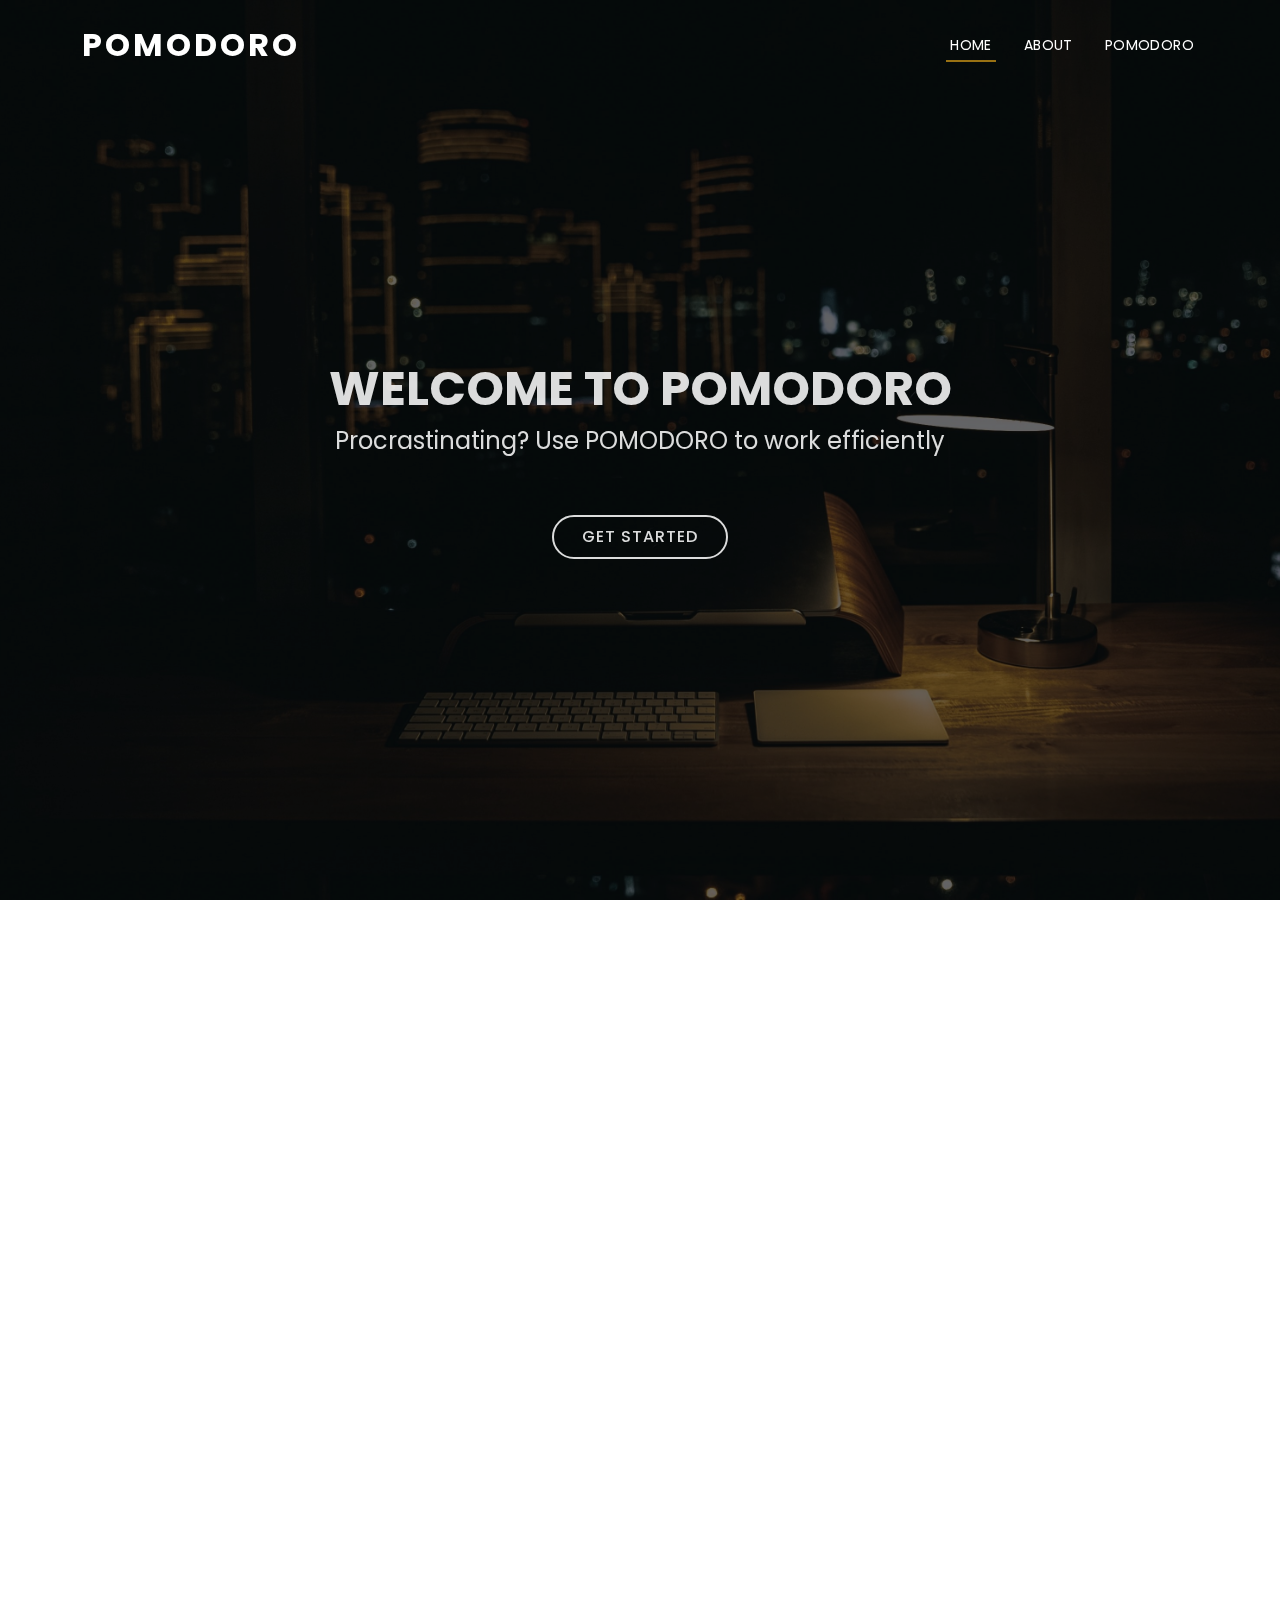
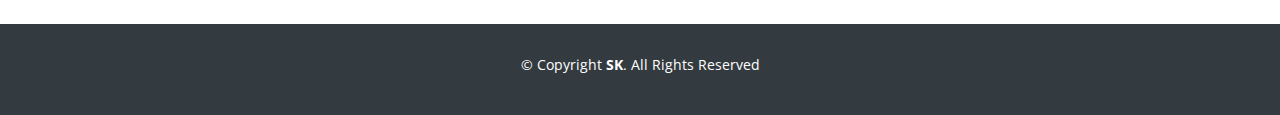
<file: index.html>
<!DOCTYPE html>
<html lang="en">

<head>
  <meta charset="utf-8">
  <meta content="width=device-width, initial-scale=1.0" name="viewport">

  <title>Pomodoro</title>
  <meta content="" name="description">
  <meta content="" name="keywords">

  <!-- Favicons -->
  <link href="assets/img/favicon.png" rel="icon">
  <link href="assets/img/apple-touch-icon.png" rel="apple-touch-icon">

  <!-- Google Fonts -->
  <link href="https://fonts.googleapis.com/css?family=Open+Sans:300,300i,400,400i,700,700i|Poppins:300,400,500,700" rel="stylesheet">

  <!-- Vendor CSS Files -->
  <link href="assets/vendor/aos/aos.css" rel="stylesheet">
  <link href="assets/vendor/bootstrap/css/bootstrap.min.css" rel="stylesheet">
  <link href="assets/vendor/bootstrap-icons/bootstrap-icons.css" rel="stylesheet">
  <link href="assets/vendor/boxicons/css/boxicons.min.css" rel="stylesheet">
  <link href="assets/vendor/glightbox/css/glightbox.min.css" rel="stylesheet">
  <link href="assets/vendor/swiper/swiper-bundle.min.css" rel="stylesheet">

  <!-- Template Main CSS File -->
  <link href="assets/css/style.css" rel="stylesheet">

</head>

<body>

  <!-- ======= Header ======= -->
  <header id="header" class="fixed-top d-flex align-items-center header-transparent">
    <div class="container d-flex justify-content-between align-items-center">

      <div id="logo">
        <!-- <a href="index.html"><img src="assets/img/timer_logo.png" alt=""></a> -->
        <!-- Uncomment below if you prefer to use a text logo -->
        <h1><a href="index.html">POMODORO</a></h1>
      </div>

      <nav id="navbar" class="navbar">
        <ul>
          <li><a class="nav-link scrollto active" href="#hero">Home</a></li>
          <li><a class="nav-link scrollto" href="#about">About</a></li>
          <li><a class="nav-link scrollto" href="pomo.html">Pomodoro</a></li>
        </ul>
        <i class="bi bi-list mobile-nav-toggle"></i>
      </nav><!-- .navbar -->
    </div>
  </header><!-- End Header -->

  <!-- ======= Hero Section ======= -->
  <section id="hero">
    <div class="hero-container" data-aos="zoom-in" data-aos-delay="100">
      <h1>Welcome to POMODORO</h1>
      <h2>Procrastinating? Use POMODORO to work efficiently</h2>
      <div class="links-container">
        <a href="pomo.html" class="btn-get-started">Get Started</a>
        <!-- <a href="#cat" class="btn-get-started">Categories</a> -->
      </div>
      
    </div>
  </section><!-- End Hero Section -->

  <main id="main">

    <!-- ======= About Section ======= -->
    <section id="about">
      <div class="container" data-aos="fade-up">
        
        <div class="row about-container">
            <br><br><br><br><br><br><br>

          <div class="col-lg-6 content order-lg-1 order-2">
            <h2 class="title">What is POMODORO?</h2>
            <p>
              POMODORO is a <span><b>Time Management</b></span> technique.
              It is designed to improve productivity and focus by breaking work into intervals.
              <p><span><b><i><u>Fun Fact:</u></i></b></span><br>
                It is named after a tomato shaped kitchen timer which the developer of this technique Cirillo used.
                <br><span><b>"Pomodoro"</b></span> being the Italian word for <span><b>"Tomato"</b></span>
              </p> 
            </p>

            <div class="icon-box" data-aos="fade-up" data-aos-delay="100">
              <div class="icon"><img src="assets\img\laptop.png" height="40px" width="40px"></div>
              <h4 class="title"><a href="">Work Time</a></h4>
              <p class="description">The work interval is traditionally of <span><b>25 minutes</b></span>. </p>
            </div>

            <div class="icon-box" data-aos="fade-up" data-aos-delay="200">
              <div class="icon"><img src="assets\img\stretching.png" height="40px" width="40px"></div>
              <h4 class="title"><a href="">Short Break</a></h4>
              <p class="description">The short break is of <span><b>5 minutes</b></span>. <br>A short break is taken after every work interval.</p>
            </div>

            <div class="icon-box" data-aos="fade-up" data-aos-delay="300">
              <div class="icon"><img src="assets\img\cup.png" height="40px" width="40px"></div>
              <h4 class="title"><a href="">Long Break</a></h4>
              <p class="description">A more extended break of about <span><b>15-20 minutes</b></span>.<br> It is taken after completion of 4 POMODOROS.</p>
            </div>

          </div>
          

          <div class="col-lg-6 background order-lg-2 order-1" data-aos="fade-left" data-aos-delay="100">
            <img src="assets\img\about_img.jpg" height="385px" width="100%">
          </div>
        </div>

      </div>
    </section><!-- End About Section -->

   <!-- ======= Footer ======= -->
  <footer id="footer">
    <div class="footer-top">
      <div class="container">

      </div>
    </div>

    <div class="container">
      <div class="copyright">
        &copy; Copyright <strong>SK</strong>. All Rights Reserved
      </div>
      <div class="credits">
        <!--
        All the links in the footer should remain intact.
        You can delete the links only if you purchased the pro version.
        Licensing information: https://bootstrapmade.com/license/
        Purchase the pro version with working PHP/AJAX contact form: https://bootstrapmade.com/buy/?theme=Regna
      -->
        <!-- Designed by <a href="https://bootstrapmade.com/">BootstrapMade</a> -->
      </div>
    </div>
  </footer><!-- End Footer -->

  <a href="#" class="back-to-top d-flex align-items-center justify-content-center"><i class="bi bi-arrow-up-short"></i></a>

  <!-- Vendor JS Files -->
  <script src="assets/vendor/purecounter/purecounter_vanilla.js"></script>
  <script src="assets/vendor/aos/aos.js"></script>
  <script src="assets/vendor/bootstrap/js/bootstrap.bundle.min.js"></script>
  <script src="assets/vendor/glightbox/js/glightbox.min.js"></script>
  <script src="assets/vendor/isotope-layout/isotope.pkgd.min.js"></script>
  <script src="assets/vendor/swiper/swiper-bundle.min.js"></script>
  <script src="assets/vendor/php-email-form/validate.js"></script>

  <!-- Template Main JS File -->
  <script src="assets/js/main.js"></script>
  <script src="script_index.js"></script>

</body>

</html>
</file>
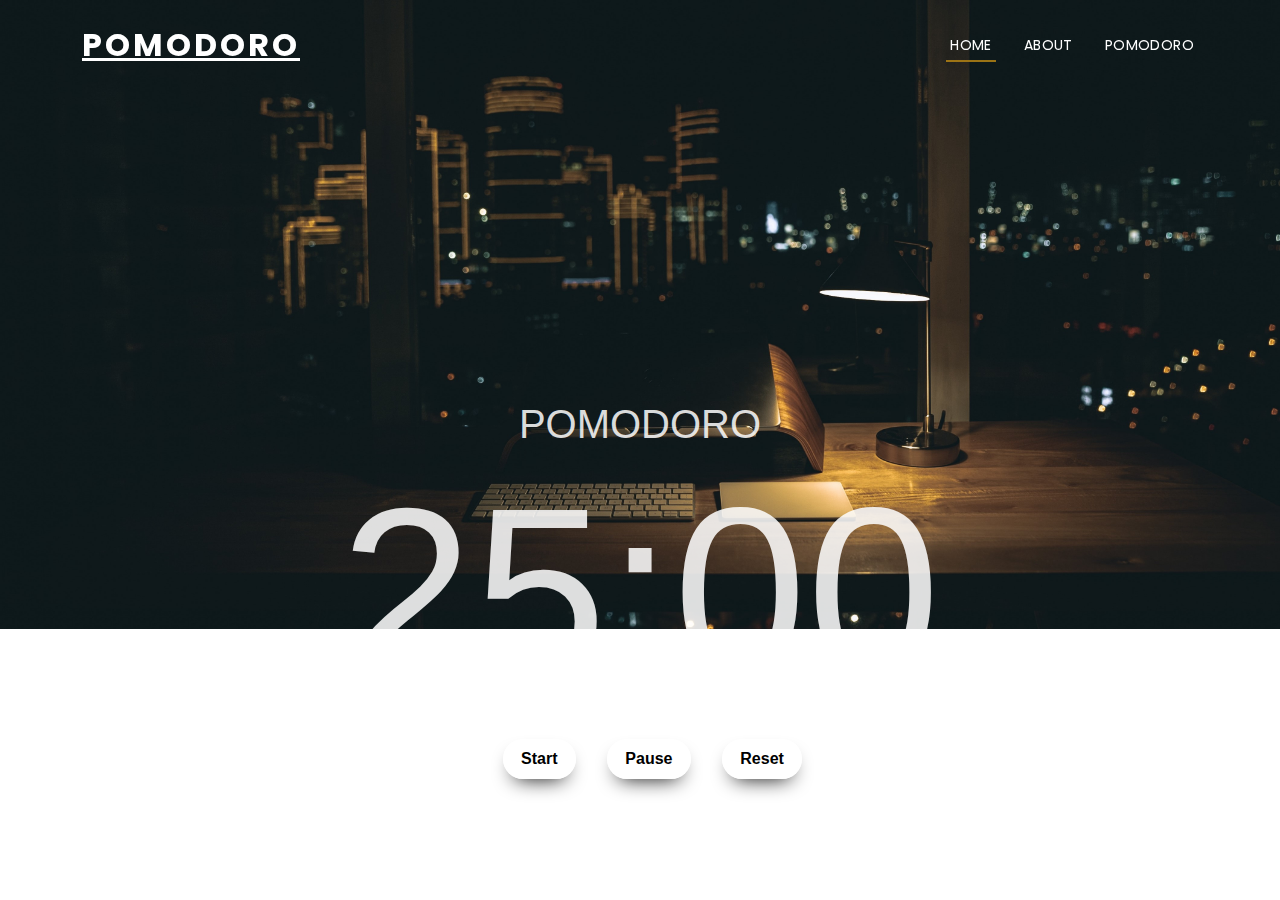
<file: pomo.html>
<!-- <!doctype HTML>
<html>
	<head>
		<title>Pomodoro app</title>
		<meta charset="UTF-8">
        <link rel="icon" href="icon.png">
		<meta name="viewport" content="width=device-width, initial-scale=1.0">
		<link rel="stylesheet" href="style.css" />
	</head> -->
<!DOCTYPE html>
<html lang="en">
    
    <head>
      <meta charset="utf-8">
      <meta content="width=device-width, initial-scale=1.0" name="viewport">
    
      <title>Pomodoro</title>
      <meta content="" name="description">
      <meta content="" name="keywords">
    
      <!-- Favicons -->
      <link href="assets/img/favicon.png" rel="icon">
      <link href="assets/img/apple-touch-icon.png" rel="apple-touch-icon">
    
      <!-- Google Fonts -->
      <link href="https://fonts.googleapis.com/css?family=Open+Sans:300,300i,400,400i,700,700i|Poppins:300,400,500,700" rel="stylesheet">
    
      <!-- Vendor CSS Files -->
      <link href="assets/vendor/aos/aos.css" rel="stylesheet">
      <link href="assets/vendor/bootstrap/css/bootstrap.min.css" rel="stylesheet">
      <link href="assets/vendor/bootstrap-icons/bootstrap-icons.css" rel="stylesheet">
      <link href="assets/vendor/boxicons/css/boxicons.min.css" rel="stylesheet">
      <link href="assets/vendor/glightbox/css/glightbox.min.css" rel="stylesheet">
      <link href="assets/vendor/swiper/swiper-bundle.min.css" rel="stylesheet">
    
      <!-- Template Main CSS File -->
      <link href="style.css" rel="stylesheet">
    
    </head>
	<body>
        <!-- ======= Header ======= -->
  <header id="header" class="fixed-top d-flex align-items-center header-transparent">
    <div class="container d-flex justify-content-between align-items-center">

      <div id="logo">
        <!-- <a href="index.html"><img src="assets/img/timer_logo.png" alt=""></a> -->
        <!-- Uncomment below if you prefer to use a text logo -->
        <h1><a href="index.html">POMODORO</a></h1>
      </div>

      <nav id="navbar" class="navbar">
        <ul>
          <li><a class="nav-link scrollto active" href="index.html#hero">Home</a></li>
          <li><a class="nav-link scrollto" href="index.html#about">About</a></li>
          <li><a class="nav-link scrollto" href="pomo.html">Pomodoro</a></li>
        </ul>
        <i class="bi bi-list mobile-nav-toggle"></i>
      </nav><!-- .navbar -->
    </div>
  </header><!-- End Header -->
        
        <div class="small">
            <h3 id="name">POMODORO</h3>
            <div class="timer">
                <h1 class="min">25:00</h1>
            </div>
            <button type="button" id="btn">Start</button>
            <button type="button" id="pause">Pause</button>
            <button type="button" id="resume">resume</button>
            <button type="button" id="reset">Reset</button>
        </div>
		<script src="script.js"></script>
	</body>
</html>
</file>
<file: style.css>
body {
	font-family: -apple-system, BlinkMacSystemFont, Segoe UI, Roboto, Oxygen, Ubuntu, Cantarell,
		Fira Sans, Droid Sans, Helvetica Neue, sans-serif;
	line-height: 1.6;
	font-size: 28px;
    max-width: 500px;
    /* background-color: tomato; */
    text-align: center;
    background: url(../assets/img/bg_image_dark_.jpg);
    background-size: cover;
    background-repeat: no-repeat;
    /* background-position: center; */
}

#name{
    font-size: 2.5rem;
    margin: 0 0;
    color: #ffffffdb;
}
h1{
    font-size: 15rem;
    margin: 0 0;
    color: #ffffffdb;
}
.small{
    width: 700px;
    height: 500px;
    margin: auto;
    position: absolute;
    top: 100; bottom: 0; left: 0; right: 0;
    color: #ffffffdb;
}
button:hover{
    opacity: 0.6;
}
.hide{
    display: none;
}


button{
    background: #ffffffdb;
    border-radius: 999px;
    margin-left: 25px;
    box-shadow: #0b0b0b 0 10px 20px -10px;
    box-sizing: border-box;
    color: #000000;
    cursor: pointer;
    font-family: Inter,Helvetica,"Apple Color Emoji","Segoe UI Emoji",NotoColorEmoji,"Noto Color Emoji","Segoe UI Symbol","Android Emoji",EmojiSymbols,-apple-system,system-ui,"Segoe UI",Roboto,"Helvetica Neue","Noto Sans",sans-serif;
    font-size: 16px;
    font-weight: 700;
    line-height: 24px;
    opacity: 1;
    outline: 0 solid transparent;
    padding: 8px 18px;
    border: 0;
}

#header {
    height: 90px;
    transition: all 0.5s;
    z-index: 997;
    background: rgba(52, 59, 64, 0.9);
  }
  
  #header #logo h1 {
    font-size: 32px;
    margin: 0;
    line-height: 1;
    font-family: "Poppins", sans-serif;
    font-weight: 700;
    letter-spacing: 3px;
    text-transform: uppercase;
  }
  
  #header #logo h1 a,
  #header #logo h1 a:hover {
    color: #fff;
  }
  
  #header #logo img {
    padding: 0;
    margin: 0;
  }
  
  #header.header-transparent {
    background: transparent;
  }
  
  #header.header-scrolled {
    background: rgba(52, 59, 64, 0.9);
    height: 70px;
    transition: all 0.5s;
  }
  
  .scrolled-offset {
    margin-top: 70px;
  }
  
  /*--------------------------------------------------------------
  # Navigation Menu
  --------------------------------------------------------------*/
  /**
  * Desktop Navigation 
  */
  .navbar {
    padding: 0;
  }
  
  .navbar ul {
    margin: 0;
    padding: 0;
    display: flex;
    list-style: none;
    align-items: center;
  }
  
  .navbar li {
    position: relative;
  }
  
  .navbar>ul>li {
    white-space: nowrap;
    padding: 10px 0 10px 24px;
  }
  
  .navbar a,
  .navbar a:focus {
    display: flex;
    align-items: center;
    justify-content: space-between;
    font-family: "Poppins", sans-serif;
    color: #fff;
    font-size: 14px;
    padding: 0 4px;
    white-space: nowrap;
    transition: 0.3s;
    letter-spacing: 0.4px;
    position: relative;
    text-transform: uppercase;
  }
  
  .navbar a i,
  .navbar a:focus i {
    font-size: 12px;
    line-height: 0;
    margin-left: 5px;
  }
  
  .navbar>ul>li>a:before {
    content: "";
    position: absolute;
    width: 100%;
    height: 2px;
    bottom: -6px;
    left: 0;
    background-color: #ad7f14e1;
    visibility: hidden;
    transform: scaleX(0);
    transition: all 0.3s ease-in-out 0s;
  }
  
  .navbar a:hover:before,
  .navbar li:hover>a:before,
  .navbar .active:before {
    visibility: visible;
    transform: scaleX(1);
  }
  
  .navbar a:hover,
  .navbar .active,
  .navbar .active:focus,
  .navbar li:hover>a {
    color: #fff;
  }
  
  .navbar .dropdown ul {
    display: block;
    position: absolute;
    left: 24px;
    top: calc(100% + 30px);
    margin: 0;
    padding: 10px 0;
    z-index: 99;
    opacity: 0;
    visibility: hidden;
    background: #fff;
    box-shadow: 0px 0px 30px rgba(127, 137, 161, 0.25);
    transition: 0.3s;
  }
  
  .navbar .dropdown ul li {
    min-width: 200px;
  }
  
  .navbar .dropdown ul a {
    padding: 10px 20px;
    font-size: 14px;
    text-transform: none;
    color: #666666;
  }
  
  .navbar .dropdown ul a i {
    font-size: 12px;
  }
  
  .navbar .dropdown ul a:hover,
  .navbar .dropdown ul .active:hover,
  .navbar .dropdown ul li:hover>a {
    color: #ad7f14e1;
  }
  
  .navbar .dropdown:hover>ul {
    opacity: 1;
    top: 100%;
    visibility: visible;
  }
  
  .navbar .dropdown .dropdown ul {
    top: 0;
    left: calc(100% - 30px);
    visibility: hidden;
  }
  
  .navbar .dropdown .dropdown:hover>ul {
    opacity: 1;
    top: 0;
    left: 100%;
    visibility: visible;
  }
  
  @media (max-width: 1366px) {
    .navbar .dropdown .dropdown ul {
      left: -90%;
    }
  
    .navbar .dropdown .dropdown:hover>ul {
      left: -100%;
    }
  }
  
  /**
  * Mobile Navigation 
  */
  .mobile-nav-toggle {
    color: #fff;
    font-size: 28px;
    cursor: pointer;
    display: none;
    line-height: 0;
    transition: 0.5s;
  }
  
  @media (max-width: 991px) {
    .mobile-nav-toggle {
      display: block;
    }
  
    .navbar ul {
      display: none;
    }
  }
  
  .navbar-mobile {
    position: fixed;
    overflow: hidden;
    top: 0;
    right: 0;
    left: 0;
    bottom: 0;
    background: rgba(77, 77, 77, 0.9);
    transition: 0.3s;
    z-index: 999;
  }
  
  .navbar-mobile .mobile-nav-toggle {
    position: absolute;
    top: 15px;
    right: 15px;
  }
  
  .navbar-mobile ul {
    display: block;
    position: absolute;
    top: 55px;
    right: 15px;
    bottom: 15px;
    left: 15px;
    padding: 10px 0;
    background-color: #fff;
    overflow-y: auto;
    transition: 0.3s;
  }
  
  .navbar-mobile>ul>li {
    padding: 0;
  }
  
  .navbar-mobile a:hover:before,
  .navbar-mobile li:hover>a:before,
  .navbar-mobile .active:before {
    visibility: hidden;
  }
  
  .navbar-mobile a,
  .navbar-mobile a:focus {
    padding: 10px 20px;
    font-size: 15px;
    color: #666666;
  }
  
  .navbar-mobile a:hover,
  .navbar-mobile .active,
  .navbar-mobile li:hover>a {
    color: #ad7f14e1;
  }
  
  .navbar-mobile .getstarted,
  .navbar-mobile .getstarted:focus {
    margin: 15px;
  }
  
  .navbar-mobile .dropdown ul {
    position: static;
    display: none;
    margin: 10px 20px;
    padding: 10px 0;
    z-index: 99;
    opacity: 1;
    visibility: visible;
    background: #fff;
    box-shadow: 0px 0px 30px rgba(127, 137, 161, 0.25);
  }
  
  .navbar-mobile .dropdown ul li {
    min-width: 200px;
  }
  
  .navbar-mobile .dropdown ul a {
    padding: 10px 20px;
  }
  
  .navbar-mobile .dropdown ul a i {
    font-size: 12px;
  }
  
  .navbar-mobile .dropdown ul a:hover,
  .navbar-mobile .dropdown ul .active:hover,
  .navbar-mobile .dropdown ul li:hover>a {
    color: #ad7f14e1;
  }
  
  .navbar-mobile .dropdown>.dropdown-active {
    display: block;
  }
</file>
<file: assets/css/style.css>
/**
* Template Name: Regna
* Updated: May 30 2023 with Bootstrap v5.3.0
* Template URL: https://bootstrapmade.com/regna-bootstrap-onepage-template/
* Author: BootstrapMade.com
* License: https://bootstrapmade.com/license/
*/

/*--------------------------------------------------------------
# General
--------------------------------------------------------------*/
body {
  background: #fff;
  color: #666666;
  font-family: "Open Sans", sans-serif;
}

a {
  color: #ad7f14e1;
  text-decoration: none;
}

a:hover,
a:active,
a:focus {
  color: #2dca98;
  outline: none;
  text-decoration: none;
}

p {
  padding: 0;
  margin: 0 0 30px 0;
}

h1,
h2,
h3,
h4,
h5,
h6 {
  font-family: "Poppins", sans-serif;
  font-weight: 400;
  margin: 0 0 20px 0;
  padding: 0;
}

/*--------------------------------------------------------------
# Back to top button
--------------------------------------------------------------*/
.back-to-top {
  position: fixed;
  visibility: hidden;
  opacity: 0;
  right: 15px;
  bottom: 15px;
  z-index: 996;
  background: #ad7f14e1;
  width: 40px;
  height: 40px;
  border-radius: 4px;
  transition: all 0.4s;
}

.back-to-top i {
  font-size: 28px;
  color: #fff;
  line-height: 0;
}

.back-to-top:hover {
  background: #49d6a9;
  color: #fff;
}

.back-to-top.active {
  visibility: visible;
  opacity: 1;
}

/*--------------------------------------------------------------
# Disable AOS delay on mobile
--------------------------------------------------------------*/
@media screen and (max-width: 768px) {
  [data-aos-delay] {
    transition-delay: 0 !important;
  }
}

/*--------------------------------------------------------------
# Header
--------------------------------------------------------------*/
#header {
  height: 90px;
  transition: all 0.5s;
  z-index: 997;
  background: rgba(52, 59, 64, 0.9);
}

#header #logo h1 {
  font-size: 32px;
  margin: 0;
  line-height: 1;
  font-family: "Poppins", sans-serif;
  font-weight: 700;
  letter-spacing: 3px;
  text-transform: uppercase;
}

#header #logo h1 a,
#header #logo h1 a:hover {
  color: #fff;
}

#header #logo img {
  padding: 0;
  margin: 0;
}

#header.header-transparent {
  background: transparent;
}

#header.header-scrolled {
  background: rgba(52, 59, 64, 0.9);
  height: 70px;
  transition: all 0.5s;
}

.scrolled-offset {
  margin-top: 70px;
}

/*--------------------------------------------------------------
# Navigation Menu
--------------------------------------------------------------*/
/**
* Desktop Navigation 
*/
.navbar {
  padding: 0;
}

.navbar ul {
  margin: 0;
  padding: 0;
  display: flex;
  list-style: none;
  align-items: center;
}

.navbar li {
  position: relative;
}

.navbar>ul>li {
  white-space: nowrap;
  padding: 10px 0 10px 24px;
}

.navbar a,
.navbar a:focus {
  display: flex;
  align-items: center;
  justify-content: space-between;
  font-family: "Poppins", sans-serif;
  color: #fff;
  font-size: 14px;
  padding: 0 4px;
  white-space: nowrap;
  transition: 0.3s;
  letter-spacing: 0.4px;
  position: relative;
  text-transform: uppercase;
}

.navbar a i,
.navbar a:focus i {
  font-size: 12px;
  line-height: 0;
  margin-left: 5px;
}

.navbar>ul>li>a:before {
  content: "";
  position: absolute;
  width: 100%;
  height: 2px;
  bottom: -6px;
  left: 0;
  background-color: #ad7f14e1;
  visibility: hidden;
  transform: scaleX(0);
  transition: all 0.3s ease-in-out 0s;
}

.navbar a:hover:before,
.navbar li:hover>a:before,
.navbar .active:before {
  visibility: visible;
  transform: scaleX(1);
}

.navbar a:hover,
.navbar .active,
.navbar .active:focus,
.navbar li:hover>a {
  color: #fff;
}

.navbar .dropdown ul {
  display: block;
  position: absolute;
  left: 24px;
  top: calc(100% + 30px);
  margin: 0;
  padding: 10px 0;
  z-index: 99;
  opacity: 0;
  visibility: hidden;
  background: #fff;
  box-shadow: 0px 0px 30px rgba(127, 137, 161, 0.25);
  transition: 0.3s;
}

.navbar .dropdown ul li {
  min-width: 200px;
}

.navbar .dropdown ul a {
  padding: 10px 20px;
  font-size: 14px;
  text-transform: none;
  color: #666666;
}

.navbar .dropdown ul a i {
  font-size: 12px;
}

.navbar .dropdown ul a:hover,
.navbar .dropdown ul .active:hover,
.navbar .dropdown ul li:hover>a {
  color: #ad7f14e1;
}

.navbar .dropdown:hover>ul {
  opacity: 1;
  top: 100%;
  visibility: visible;
}

.navbar .dropdown .dropdown ul {
  top: 0;
  left: calc(100% - 30px);
  visibility: hidden;
}

.navbar .dropdown .dropdown:hover>ul {
  opacity: 1;
  top: 0;
  left: 100%;
  visibility: visible;
}

@media (max-width: 1366px) {
  .navbar .dropdown .dropdown ul {
    left: -90%;
  }

  .navbar .dropdown .dropdown:hover>ul {
    left: -100%;
  }
}

/**
* Mobile Navigation 
*/
.mobile-nav-toggle {
  color: #fff;
  font-size: 28px;
  cursor: pointer;
  display: none;
  line-height: 0;
  transition: 0.5s;
}

@media (max-width: 991px) {
  .mobile-nav-toggle {
    display: block;
  }

  .navbar ul {
    display: none;
  }
}

.navbar-mobile {
  position: fixed;
  overflow: hidden;
  top: 0;
  right: 0;
  left: 0;
  bottom: 0;
  background: rgba(77, 77, 77, 0.9);
  transition: 0.3s;
  z-index: 999;
}

.navbar-mobile .mobile-nav-toggle {
  position: absolute;
  top: 15px;
  right: 15px;
}

.navbar-mobile ul {
  display: block;
  position: absolute;
  top: 55px;
  right: 15px;
  bottom: 15px;
  left: 15px;
  padding: 10px 0;
  background-color: #fff;
  overflow-y: auto;
  transition: 0.3s;
}

.navbar-mobile>ul>li {
  padding: 0;
}

.navbar-mobile a:hover:before,
.navbar-mobile li:hover>a:before,
.navbar-mobile .active:before {
  visibility: hidden;
}

.navbar-mobile a,
.navbar-mobile a:focus {
  padding: 10px 20px;
  font-size: 15px;
  color: #666666;
}

.navbar-mobile a:hover,
.navbar-mobile .active,
.navbar-mobile li:hover>a {
  color: #ad7f14e1;
}

.navbar-mobile .getstarted,
.navbar-mobile .getstarted:focus {
  margin: 15px;
}

.navbar-mobile .dropdown ul {
  position: static;
  display: none;
  margin: 10px 20px;
  padding: 10px 0;
  z-index: 99;
  opacity: 1;
  visibility: visible;
  background: #fff;
  box-shadow: 0px 0px 30px rgba(127, 137, 161, 0.25);
}

.navbar-mobile .dropdown ul li {
  min-width: 200px;
}

.navbar-mobile .dropdown ul a {
  padding: 10px 20px;
}

.navbar-mobile .dropdown ul a i {
  font-size: 12px;
}

.navbar-mobile .dropdown ul a:hover,
.navbar-mobile .dropdown ul .active:hover,
.navbar-mobile .dropdown ul li:hover>a {
  color: #ad7f14e1;
}

.navbar-mobile .dropdown>.dropdown-active {
  display: block;
}

/*--------------------------------------------------------------
# Hero Section
--------------------------------------------------------------*/
#hero {
  width: 100%;
  height: 100vh;
  background: url(../img/bg_image_dark_.jpg) top center;
  background-size: cover;
  position: relative;
}

@media (min-width: 1024px) {
  #hero {
    background-attachment: fixed;
  }
}

#hero:before {
  content: "";
  background: rgba(0, 0, 0, 0.6);
  position: absolute;
  bottom: 0;
  top: 0;
  left: 0;
  right: 0;
}

#hero .hero-container {
  position: absolute;
  bottom: 0;
  top: 0;
  left: 0;
  right: 0;
  display: flex;
  justify-content: center;
  align-items: center;
  flex-direction: column;
  text-align: center;
}

#hero h1 {
  margin: 30px 0 10px 0;
  font-size: 48px;
  font-weight: 700;
  line-height: 56px;
  text-transform: uppercase;
  color: #ffffffdb;
}

@media (max-width: 768px) {
  #hero h1 {
    font-size: 28px;
    line-height: 36px;
  }
}

#hero h2 {
  color: #ffffffdb;
  margin-bottom: 50px;
  font-size: 24px;
}

@media (max-width: 768px) {
  #hero h2 {
    font-size: 18px;
    line-height: 24px;
    margin-bottom: 30px;
  }
}

#hero .btn-get-started {
  font-family: "Poppins", sans-serif;
  text-transform: uppercase;
  font-weight: 500;
  font-size: 16px;
  letter-spacing: 1px;
  display: inline-block;
  padding: 8px 28px;
  border-radius: 50px;
  transition: 0.5s;
  margin: 10px;
  border: 2px solid #ffffffdb;
  color: #ffffffdb;
}

#hero .btn-get-started:hover {
  background: #ad7f14e1;
  border: 2px solid #ad7f14e1;
}

#hero .links-container{
  display: flex;
}

/*--------------------------------------------------------------
# Sections
--------------------------------------------------------------*/
section {
  overflow: hidden;
}

/* Sections Header
--------------------------------*/
.section-header .section-title {
  font-size: 32px;
  color: #111;
  text-transform: uppercase;
  text-align: center;
  font-weight: 700;
  margin-bottom: 5px;
}

.section-header .section-description {
  text-align: center;
  padding-bottom: 40px;
  color: #999;
}

/*--------------------------------------------------------------
# Breadcrumbs
--------------------------------------------------------------*/
.breadcrumbs {
  padding: 20px 0;
  background-color: whitesmoke;
  min-height: 40px;
  margin-top: 92px;
}

.breadcrumbs h2 {
  font-size: 24px;
  font-weight: 300;
  margin: 0;
}

@media (max-width: 992px) {
  .breadcrumbs h2 {
    margin: 0 0 10px 0;
  }
}

.breadcrumbs ol {
  display: flex;
  flex-wrap: wrap;
  list-style: none;
  padding: 0;
  margin: 0;
  font-size: 14px;
}

.breadcrumbs ol li+li {
  padding-left: 10px;
}

.breadcrumbs ol li+li::before {
  display: inline-block;
  padding-right: 10px;
  color: #6c757d;
  content: "/";
}

@media (max-width: 768px) {
  .breadcrumbs .d-flex {
    display: block !important;
  }

  .breadcrumbs ol {
    display: block;
  }

  .breadcrumbs ol li {
    display: inline-block;
  }
}

/* About Us Section
--------------------------------*/
#about {
  background: #fff;
  padding: 80px 0;
}

#about .about-container .background {
  min-height: 300px;
  /* background: url(../img/about_img.jpg) center top no-repeat; */
  align-items:flex-end;
  margin-bottom: 10px;
}

#about .about-container .content {
  background: #fff;
}

#about .about-container .title {
  color: #333;
  font-weight: 700;
  font-size: 32px;
}

@media (max-width: 768px) {
  #about .about-container .title {
    padding-top: 15px;
  }
}

#about .about-container p {
  line-height: 26px;
}

#about .about-container p:last-child {
  margin-bottom: 0;
}

#about .about-container .icon-box {
  background: #fff;
  background-size: cover;
  padding: 0 0 30px 0;
}

#about .about-container .icon-box .icon {
  float: left;
  background: #fff;
  width: 64px;
  height: 64px;
  display: flex;
  justify-content: center;
  align-items: center;
  flex-direction: column;
  text-align: center;
  border-radius: 50%;
  border: 2px solid #ad7f14e1;
}

#about .about-container .icon-box .icon i {
  color: #ad7f14e1;
  font-size: 24px;
  line-height: 0;
}

#about .about-container .icon-box .title {
  margin-left: 80px;
  font-weight: 500;
  margin-bottom: 5px;
  font-size: 18px;
  text-transform: uppercase;
}

#about .about-container .icon-box .title a {
  color: #111;
}

#about .about-container .icon-box .description {
  margin-left: 80px;
  line-height: 24px;
  font-size: 14px;
}

/* Portfolio Section
--------------------------------*/
#portfolio {
  background: #f7f7f7;
  padding: 80px 0;
}

#portfolio #portfolio-flters {
  padding: 0;
  margin: 0 auto 25px auto;
  list-style: none;
  text-align: center;
  border-radius: 50px;
}

#portfolio #portfolio-flters li {
  cursor: pointer;
  display: inline-block;
  padding: 12px 18px 14px 18px;
  font-size: 14px;
  font-weight: 500;
  line-height: 1;
  color: #666666;
  margin: 0 5px 10px 5px;
  transition: all ease-in-out 0.3s;
  background: white;
  border-radius: 4px;
}

#portfolio #portfolio-flters li:hover,
#portfolio #portfolio-flters li.filter-active {
  color: #fff;
  background: #ad7f14e1;
}

#portfolio #portfolio-flters li:last-child {
  margin-right: 0;
}

#portfolio .portfolio-item {
  margin-bottom: 30px;
  overflow: hidden;
}

#portfolio .portfolio-item img {
  position: relative;
  top: 0;
  transition: all 0.6s cubic-bezier(0.645, 0.045, 0.355, 1);
}

#portfolio .portfolio-item .portfolio-info {
  opacity: 0;
  position: absolute;
  left: 12px;
  right: 12px;
  bottom: -50px;
  z-index: 3;
  transition: all ease-in-out 0.3s;
  background: #ad7f14e1;
  padding: 15px 20px;
}

#portfolio .portfolio-item .portfolio-info h4 {
  font-size: 18px;
  color: #fff;
  font-weight: 600;
}

#portfolio .portfolio-item .portfolio-info p {
  color: #fff;
  font-size: 14px;
  margin-bottom: 0;
}

#portfolio .portfolio-item .portfolio-info .preview-link,
#portfolio .portfolio-item .portfolio-info .details-link {
  position: absolute;
  right: 50px;
  font-size: 24px;
  top: calc(50% - 18px);
  color: white;
  transition: ease-in-out 0.3s;
}

#portfolio .portfolio-item .portfolio-info .preview-link:hover,
#portfolio .portfolio-item .portfolio-info .details-link:hover {
  color: #a4ebd4;
}

#portfolio .portfolio-item .portfolio-info .details-link {
  right: 15px;
}

#portfolio .portfolio-item:hover img {
  top: -30px;
}

#portfolio .portfolio-item:hover .portfolio-info {
  opacity: 1;
  bottom: 0;
}

/*--------------------------------------------------------------
# Portfolio Details
--------------------------------------------------------------*/
.portfolio-details {
  padding-top: 40px;
}

.portfolio-details .portfolio-details-slider img {
  width: 100%;
}

.portfolio-details .portfolio-details-slider .swiper-pagination {
  margin-top: 20px;
  position: relative;
}

.portfolio-details .portfolio-details-slider .swiper-pagination .swiper-pagination-bullet {
  width: 12px;
  height: 12px;
  background-color: #fff;
  opacity: 1;
  border: 1px solid #ad7f14e1;
}

.portfolio-details .portfolio-details-slider .swiper-pagination .swiper-pagination-bullet-active {
  background-color: #ad7f14e1;
}

.portfolio-details .portfolio-info {
  padding: 30px;
  box-shadow: 0px 0 30px rgba(102, 102, 102, 0.08);
}

.portfolio-details .portfolio-info h3 {
  font-size: 22px;
  font-weight: 700;
  margin-bottom: 20px;
  padding-bottom: 20px;
  border-bottom: 1px solid #eee;
}

.portfolio-details .portfolio-info ul {
  list-style: none;
  padding: 0;
  font-size: 15px;
}

.portfolio-details .portfolio-info ul li+li {
  margin-top: 10px;
}

.portfolio-details .portfolio-description {
  padding-top: 30px;
}

.portfolio-details .portfolio-description h2 {
  font-size: 26px;
  font-weight: 700;
  margin-bottom: 20px;
}

.portfolio-details .portfolio-description p {
  padding: 0;
}

/* Team Section
--------------------------------*/
#team {
  background: #fff;
  padding: 80px 0 60px 0;
}

#team .member {
  text-align: center;
  margin-bottom: 20px;
}

#team .member .pic {
  margin-bottom: 15px;
  overflow: hidden;
  height: 260px;
}

#team .member .pic img {
  max-width: 100%;
}

#team .member h4 {
  font-weight: 700;
  margin-bottom: 2px;
  font-size: 18px;
}

#team .member span {
  font-style: italic;
  display: block;
  font-size: 13px;
}

#team .member .social {
  margin-top: 15px;
}

#team .member .social a {
  color: #b3b3b3;
}

#team .member .social a:hover {
  color: #ad7f14e1;
}

#team .member .social i {
  font-size: 18px;
  margin: 0 2px;
}

/* Contact Section
--------------------------------*/
#contact {
  background: #f7f7f7;
  padding: 80px 0 40px 0;
}

#contact #google-map {
  height: 300px;
  margin-bottom: 20px;
}

#contact .info {
  color: #333333;
}

#contact .info i {
  font-size: 32px;
  color: #ad7f14e1;
  float: left;
  line-height: 0;
}

#contact .info p {
  padding: 0 0 10px 50px;
  margin-bottom: 20px;
  line-height: 22px;
  font-size: 14px;
}

#contact .info .email p {
  padding-top: 5px;
}

#contact .social-links {
  padding: 20px 0;
}

#contact .social-links a {
  font-size: 18px;
  background: #333;
  color: #fff;
  line-height: 1;
  border-radius: 50%;
  text-align: center;
  width: 36px;
  height: 36px;
  transition: 0.3s;
  display: inline-flex;
  align-items: center;
  justify-content: center;
}

#contact .social-links a i {
  line-height: 0;
}

#contact .social-links a:hover {
  background: #ad7f14e1;
  color: #fff;
}

#contact .php-email-form .error-message {
  display: none;
  color: #fff;
  background: #ed3c0d;
  text-align: left;
  padding: 15px;
  font-weight: 600;
}

#contact .php-email-form .error-message br+br {
  margin-top: 25px;
}

#contact .php-email-form .sent-message {
  display: none;
  color: #fff;
  background: #18d26e;
  text-align: center;
  padding: 15px;
  font-weight: 600;
}

#contact .php-email-form .loading {
  display: none;
  background: #fff;
  text-align: center;
  padding: 15px;
}

#contact .php-email-form .loading:before {
  content: "";
  display: inline-block;
  border-radius: 50%;
  width: 24px;
  height: 24px;
  margin: 0 10px -6px 0;
  border: 3px solid #18d26e;
  border-top-color: #eee;
  animation: animate-loading 1s linear infinite;
}

#contact .php-email-form input,
#contact .php-email-form textarea {
  border-radius: 0;
  box-shadow: none;
  font-size: 14px;
}

#contact .php-email-form input::focus,
#contact .php-email-form textarea::focus {
  background-color: #ad7f14e1;
}

#contact .php-email-form button[type=submit] {
  background: #ad7f14e1;
  border: 0;
  padding: 10px 24px;
  color: #fff;
  transition: 0.4s;
}

#contact .php-email-form button[type=submit]:hover {
  background: #51d8ad;
}

@keyframes animate-loading {
  0% {
    transform: rotate(0deg);
  }

  100% {
    transform: rotate(360deg);
  }
}

/*--------------------------------------------------------------
# Footer
--------------------------------------------------------------*/
#footer {
  background: #343b40;
  padding: 30px 0;
  color: #fff;
  font-size: 14px;
}

#footer .copyright {
  text-align: center;
}

#footer .credits {
  padding-top: 10px;
  text-align: center;
  font-size: 13px;
  color: #ccc;
}
</file>
